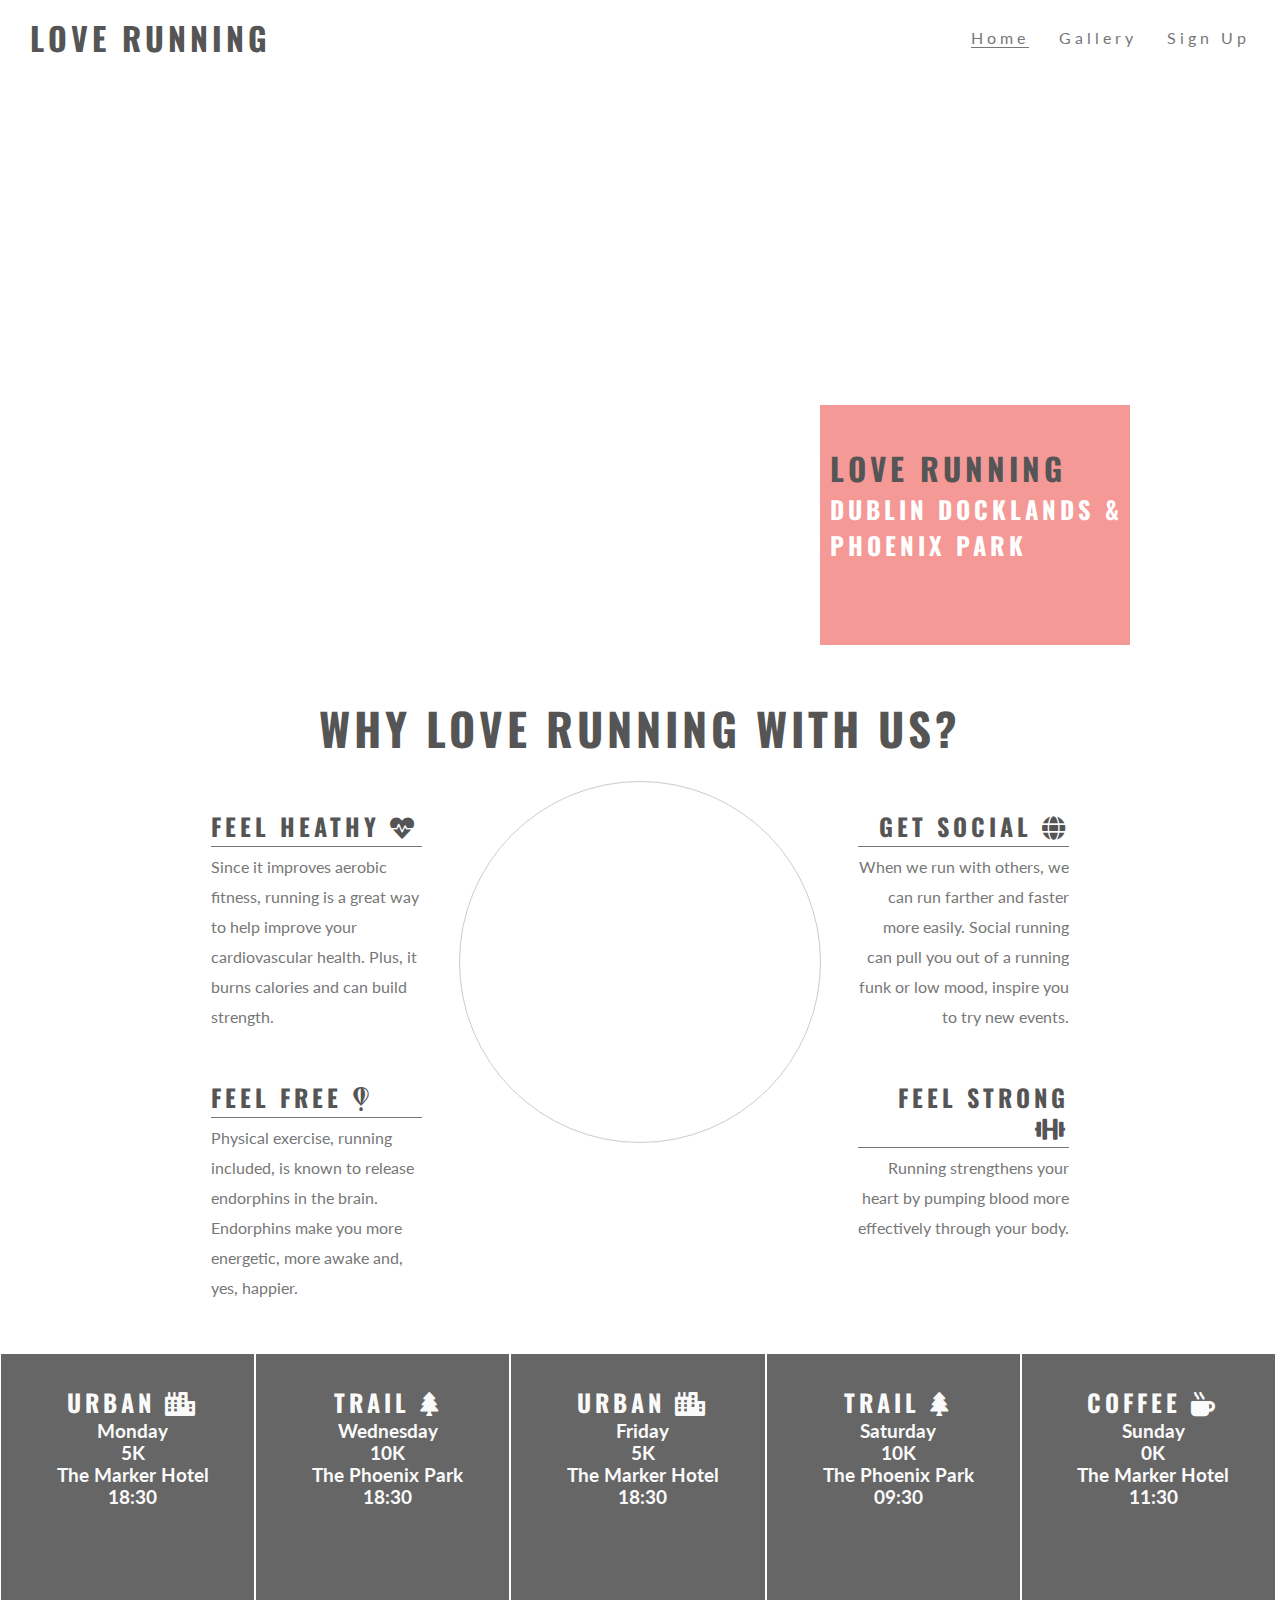
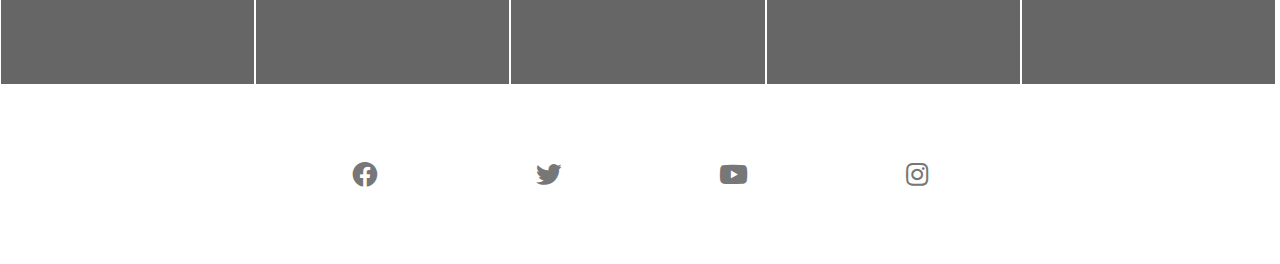
<file: index.html>
<!DOCTYPE html>
<html>
  <head>
    <meta charset="utf-8">
    <meta name="viewport" content="width=device-width">
    <link rel="stylesheet" href="//use.fontawesome.com/releases/v5.12.1/css/all.css">
    <title>Love Running</title>
    <link href="css/style.css" rel="stylesheet" type="text/css" />
  </head>
  <body>
    <header>
      <a href="index.html">
        <h2 id="logo">Love Running</h2>
      </a>
      <nav>
        <section id="nav-container">
          <ul id="menu">
            <li>
              <a class="active" href="index.html">Home</a>
            </li>
            <li>
              <a href="gallery.html">Gallery</a>
            </li>
            <li>
              <a href="signup.html">Sign Up</a>
            </li>
          </ul>
        </section>
      </nav>
    </header>
    <section id="hero-outer">
      <div id="hero-image"></div>
      <div id="cover-text">
          <h2>Love Running</h2>
          <h3> Dublin Docklands & Phoenix Park</h3>
      </div>
    </section>
    <section id="club-ethos">
      <h2 id="welcome">Why Love Running With Us?</h2>
      <div id="left-about">
        <div class="left-about-heading">
          <h2>Feel Heathy <i class="fas fa-heartbeat"></i></h2>
          <hr>
          <p>Since it improves aerobic fitness, running is a great way to help improve your cardiovascular health. Plus, it burns calories and can build strength.</p>
        </div>
        <div class="left-about-heading">
          <h2>Feel Free <i class="fab fa-fly"></i></h2>
          <hr>
          <p>Physical exercise, running included, is known to release endorphins in the brain. Endorphins make you more energetic, more awake and, yes, happier.</p>
        </div>
      </div>

      <div id="right-about">
        <div class="right-about-heading">
          <h2>Get Social <i class="fas fa-globe"></i></h2>
          <hr>
          <p>When we run with others, we can run farther and faster more easily. Social running can pull you out of a running funk or low mood, inspire you to try new events.</p>
        </div>
        <div class="right-about-heading">
          <h2>Feel Strong <i class="fas fa-dumbbell"></i></h2>
          <hr>
          <p>Running strengthens your heart by pumping blood more effectively through your body.</p>
        </div>
      </div>
      <div id="center-about">
        <div id="circle-container">
          <div id="circle-cover-bg">
          </div>
        </div>
      </div>
    </section>
    <section id="times">
      <div>
        <h2>Urban <i class="fas fa-city"></i></h2>
        <h3>Monday</h3>
        <h3>5K</h3>
        <h3>The Marker Hotel</h3>
        <h3>18:30</h3>
      </div>
      <div>
        <h2>Trail <i class="fas fa-tree"></i></h2>
        <h3>Wednesday</h3>
        <h3>10K</h3>
        <h3>The Phoenix Park</h3>
        <h3>18:30</h3>
      </div>
      <div >
        <h2>Urban <i class="fas fa-city"></i></h2>
        <h3>Friday</h3>
        <h3>5K</h3>
        <h3>The Marker Hotel</h3>
        <h3>18:30</h3>
      </div>
      <div>
        <h2>Trail <i class="fas fa-tree"></i></h2>
        <h3>Saturday</h3>
        <h3>10K</h3>
        <h3>The Phoenix Park</h3>
        <h3>09:30</h3>
      </div>
      <div>
        <h2>Coffee <i class="fas fa-mug-hot"></i></h2>
        <h3>Sunday</h3>
        <h3>0K</h3>
        <h3>The Marker Hotel</h3>
        <h3>11:30</h3>
      </div>
    </section>
    <footer>
      <ul class="social-networks">
        <li> <a href="https://www.facebook.com" target="_blank"><i class="fab fa-facebook"></i></a></li>
        <li> <a href="https://www.twitter.com" target="_blank"><i class="fab fa-twitter"></i></a></li>
        <li> <a href="https://www.youtube.com" target="_blank"><i class="fab fa-youtube"></i></a></li>
        <li> <a href="https://www.instagram.com" target="_blank"><i class="fab fa-instagram"></i></a></li>
      </ul>
    </footer>
  </body>
</html>
</file>
<file: css/style.css>
@import url('https://fonts.googleapis.com/css?family=Lato|Oswald&display=swap');

*{
margin: 0;
padding: 0;
border: 0;
}

body {
  font-family: Lato;
  color: #777777;
}

 h2 {
   font-family: Oswald;
   text-transform: uppercase;
   letter-spacing: 4px;
   color: #555555
 }

 #logo {
   float: left;
   font-size: 200%;
   margin-left: 30px;
 }

 #menu {
   font: 110%;
   list-style-type: none;
   letter-spacing: 4px; 
 }


#logo, #menu {
  line-height: 75px;
}

 #menu li {
   float: left;
   margin-right: 30px;
   /* floats 3 nav buttons to left (in order) within the nav-container */
 }

 #nav-container {
   float: right;
   /* creates a container for the nav buttons and floats the container to the right */

 }

 #menu a {
   text-decoration: none;
   color: inherit;
   /* removes standard underline on links and inherit color from body */
 }

 #menu a:hover {
   border-bottom: 1px solid #777777;
   /* adds underline to nav buttons on hover */
 }

.active {
  border-bottom: 1px solid #777777;
  /* adds underline to active page on site */
}

#hero-image {
  height: 600px;
  width: 100%;
  background: url("http://codeinstitute.s3.amazonaws.com/FundamentalsProjects/HTML-CSS/main-image.png") no-repeat center center;
  animation-name: hero-zoom;
  animation-duration: 5s;
  animation-fill-mode: forwards;
  /* adds the animation to the hero picture */
}

#hero-outer {
  height: 600px;
  width: 100%;
  overflow: hidden;
  position: relative;
  /* sets hero picture parameters and overflow prevents from going outside these parameters */
}

@keyframes hero-zoom {
  from {
    transform: scale(1);
  }
  to {
    transform: scale(1.1);
  }
  /* Animation for hero picture */
}

#cover-text, cover-text h2 {
  color: #ffffff;
}
#cover-text {
  font-size: 130%;
  font-family: Oswald;
  text-transform: uppercase;
  letter-spacing: 4px;

  width: 300px;
  height: 200px;

  padding-top: 40px;
  padding-left: 10px;

  background-color: rgba(241, 109,107, .7);

  bottom: 30px;
  right: 150px;

  position: absolute;
}

#club-ethos {
  height: 600px;

}

#left-about {
padding-top: 30px;
width: 33%;
float: left;
/* background-color: black; */
}

#right-about {
padding-top: 30px;
width: 33%;
float: right;
/* background-color: green; */
}

#center-about {
/* padding-top: 30px; */
width: 33%;
margin: 0 auto;
/* background-color: blue; */
}

hr {
  border-top: 1px solid #777777;
  width: 100%;
  margin: 5px 0;
}


.left-about-heading {
  width: 50%;
  float: right;
  line-height: 30px;
  clear: both;
  margin-bottom: 50px;
}

/* .left-about-heading h2 {
  line-height: 50px;
} */

.right-about-heading {
  width: 50%;
  float: left;
  line-height: 30px;
  clear: both;
  margin-bottom: 50px;
}
.right-about-heading h2 {
  text-align: right;
}

.right-about-heading p {
  text-align: right;
}

#welcome {
  margin: 20px 0px;
  text-align: center;
  font-size: 280%;
}

#circle-container {
  width: 300px;
  height: 300px;
  padding: 30px;
  border-style: solid;
  border-color: #cccccc;
  border-width: 1px;
  border-radius: 50%;
  margin: 0 auto;
}

#circle-cover-bg {
background: url("http://codeinstitute.s3.amazonaws.com/FundamentalsProjects/HTML-CSS/video-mask.png") no-repeat center center;
height: 100%;
border-radius: 50%;
}

#times {
  background-image: url("http://codeinstitute.s3.amazonaws.com/FundamentalsProjects/HTML-CSS/dublin-city.png");
  background-repeat: no-repeat;
  background-size: cover;
  background-position: center;
  width: 100%;
  overflow: hidden;

}

#times div{
  color: #fafafa;
  background-color: rgba(0,0,0, .6);
  width: 19%;
  height: 300px;
  float: left;
  padding: 30px 0 0 10px;
  text-align: center;
  margin: 1px;
}

#times h2{
  color: #fafafa;
}

footer {
  height: 150px;
}

.social-networks {
  text-align: center;
}
.social-networks li {
  display: inline;
}
.social-networks i {
  font-size: 160%;
  margin: 1%;
  padding: 5%;
  color: #777777
}

#photo {
  padding: 5px;
  clear: both;
  line-height: 1px;
  column-count: 4;
  column-gap: 1px;
  background-color: #777777;
}
#photo img {
  width: 100%;
}


/* form */

.form-section {
    clear: left;
    background: url("http://codeinstitute.s3.amazonaws.com/FundamentalsProjects/HTML-CSS/formbg.jpg");
    background-size: cover;
    background-position: center;
    height: 900px;
}

.signup-form {
    margin-top: 150px;
    color: #fff;
    background-color: rgba(60,60,60, 0.6);
    max-width: 400px;
    position: absolute;
    left: 10%;
    padding: 30px 30px;
}

.signup-form h2 {
    color: #fafafa;
    margin-bottom: 20px;
}

.text-input {
    background-color: transparent;
    color: #fafafa;
    width: 100%;
    height: 25px;
    margin: 5px 0 20px 0;
    border: solid 1px #fafafa;
    border-radius: 2px;
}

.text-input:hover {
    border-color: #f16c6b;
}

.join-button {
    margin-top: 20px;
    border-radius: 2px;
    padding: 15px 32px 15px 32px;
    text-align: center;
    font-size: 100%;
    background-color: #f16c6b;
    color: #fafafa;
    display: block;
}

.join-button:hover {
    background: #fafafa;
    color: #f16c6b;
}


/*end form*/





@media screen and (max-width: 1215px) {
  #club-ethos {
    width: 65%;
    height: 1200px;
    margin: 0 auto;
  }

  #welcome {
    padding: 30px 0;
    margin-top: 0;
  }

  #left-about, #right-about {
    width: 100%;
    float: left;
    padding: 0;
  }

  #center-about {
    clear: both;
    width: 100%;
    float: left;
    padding: 0;
  }

  hr {
    display: none;
  }

  #times div{
    width: 100%;
    clear: both;
    height: 150px;
    border-style: solid;
    border-bottom-width: 1px;
    border-color: #fff;
    padding: 20px 0 0 0;
  }

}

@media screen and (max-width: 950px) {
  #nav-container {
    clear: left;
    float: left;
    margin-left: 30px;
    margin-bottom: 20px;
    line-height: 25px;
  }

  #cover-text {
    left: 0px;
  }

  #club-ethos {
    width: 90%;
    height: 1200px;
    margin: 0 auto;
  }

  .left-about-heading, .right-about-heading {
    width: inherit;
  }

  .left-about-heading h2, .right-about-heading h2 {
    width: 100%;
    text-align: center;
  }

  .left-about-heading p, .right-about-heading p {
    text-align: center;
    padding: 0 20px 0 20px;
  }

  #photo {
    column-count: 3;
  }
}

@media screen and (max-width: 800px) {
  #photo {
      column-count: 2;
  }
}
</file>
